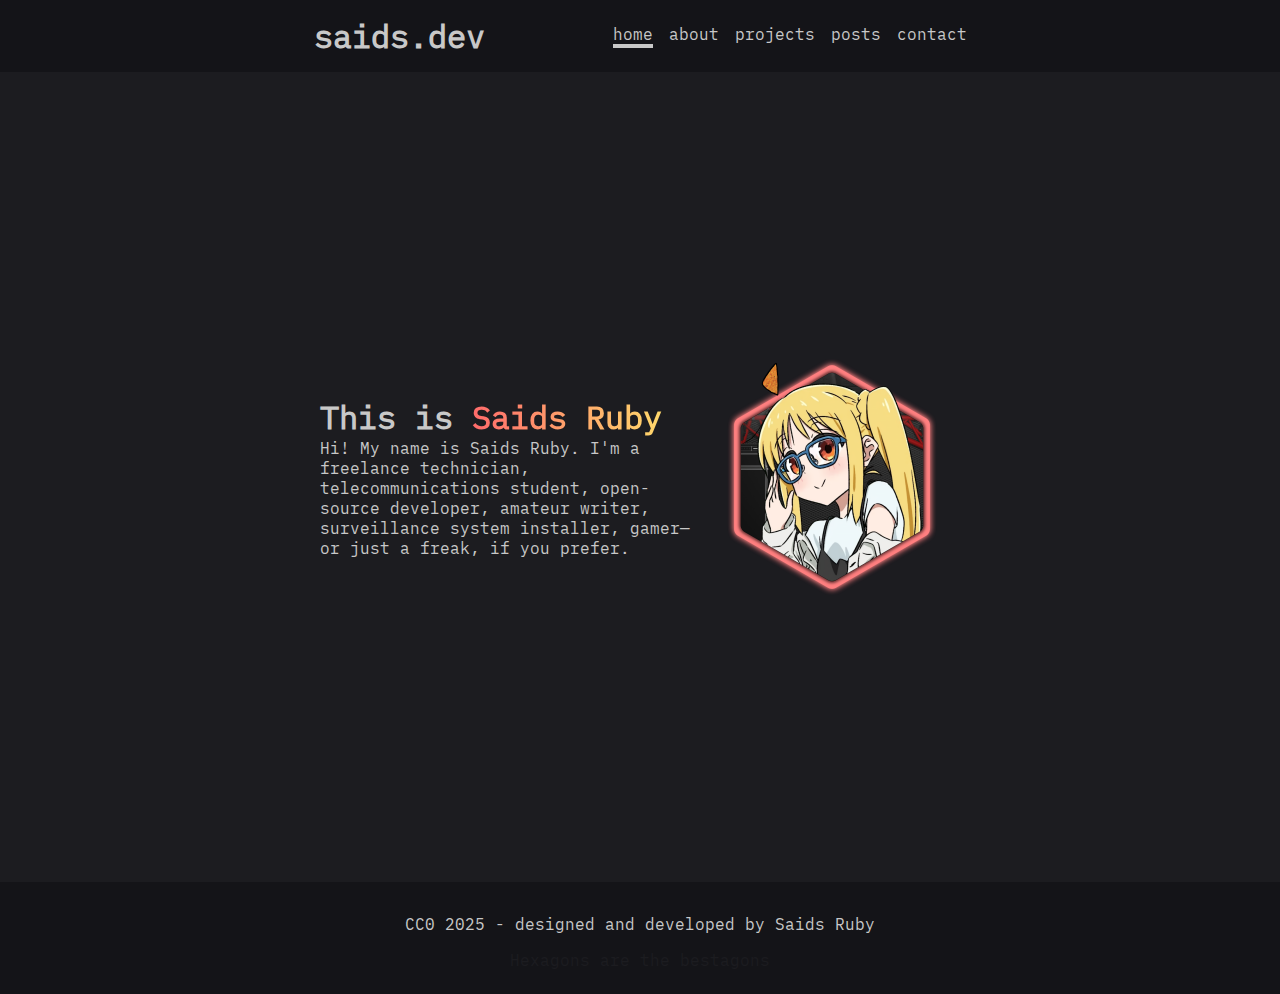
<file: index.html>
<!DOCTYPE html>
<html lang="en">
    <head>
        <meta charset="UTF-8">
        <meta name="viewport" content="width=device-width, initial-scale=1.0">
        <!--usar bootstrap rompe los estilos de mi página. No es una opción-->
        <link href="https://cdn.jsdelivr.net/npm/bootstrap@5.3.8/dist/css/bootstrap.min.css" rel="stylesheet" integrity="sha384-sRIl4kxILFvY47J16cr9ZwB07vP4J8+LH7qKQnuqkuIAvNWLzeN8tE5YBujZqJLB" crossorigin="anonymous">
        <link rel="stylesheet" href="./css/style.css">
        <title>saids.dev</title>
    </head>
    <body>
        <header>
            <!---->
            <div class="hcontent">
                <h1>saids.dev</h1>
                <div class="nav">
                    <a href="index.html" class="selected">home</a>
                    <a href="./pages/about.html">about</a>
                    <a href="./pages/projects.html">projects</a>
                    <a href="./pages/posts.html">posts</a>
                    <a href="./pages/contact.html">contact</a>
                </div>
            </div>
        </header>
        <main>
            <!--
            git status
            git add .
            git commit -m "<comment>"
            git push -u origin main
            -->
            <div class="home">
                <div class="aboutme">
                    <h1>This is <span class="namehl">Saids Ruby</span></h1>
                    <p>Hi! My name is Saids Ruby. I'm a freelance technician, telecommunications student, open-source developer, amateur writer, surveillance system installer, gamer—or just a freak, if you prefer.</p>
                </div>
                <img src="./assets/pic.png" alt="saids ruby profile picture">
            </div>
        </main>
        <footer>
            <!---->
            <p>CC0 2025 - designed and developed by Saids Ruby</p>
            <p class="hidden">Hexagons are the bestagons</p>
            <script src="https://cdn.jsdelivr.net/npm/bootstrap@5.3.8/dist/js/bootstrap.bundle.min.js" integrity="sha384-FKyoEForCGlyvwx9Hj09JcYn3nv7wiPVlz7YYwJrWVcXK/BmnVDxM+D2scQbITxI" crossorigin="anonymous"></script>
        </footer>
    </body>
</html>
</file>
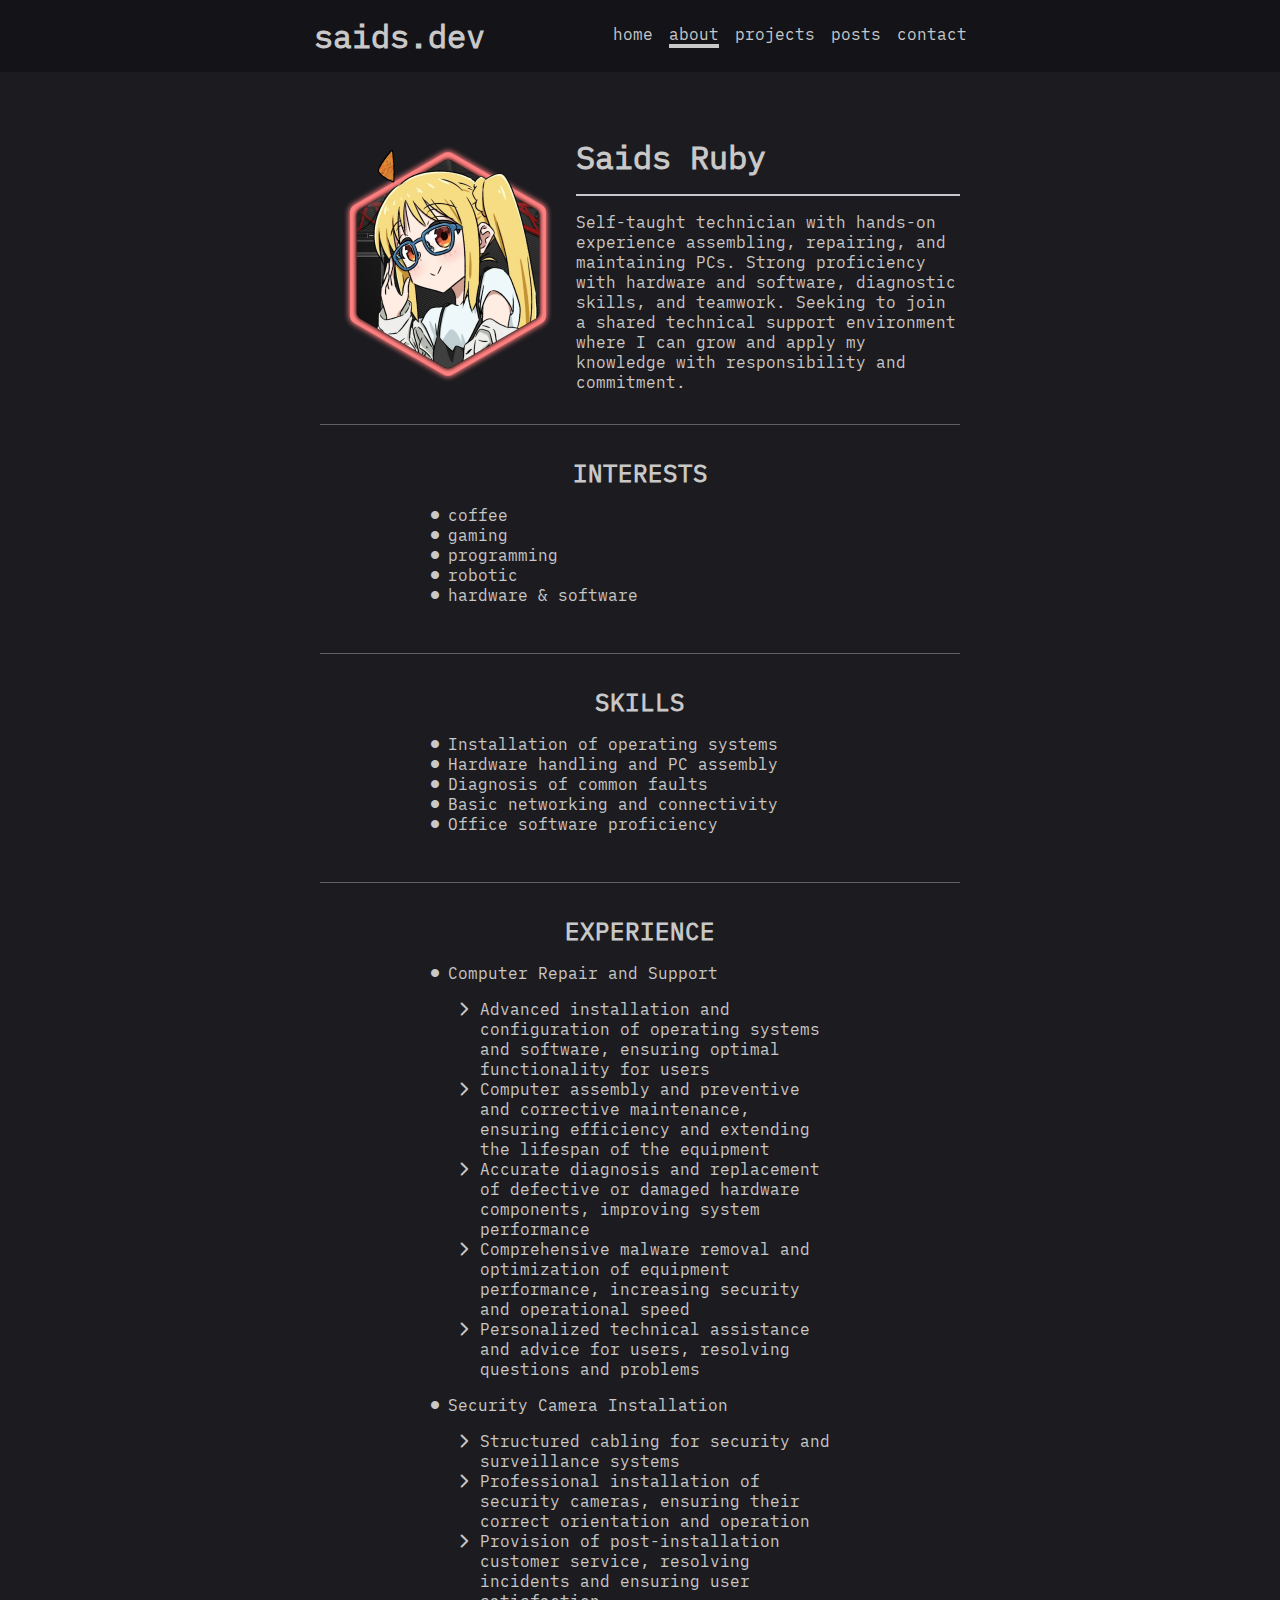
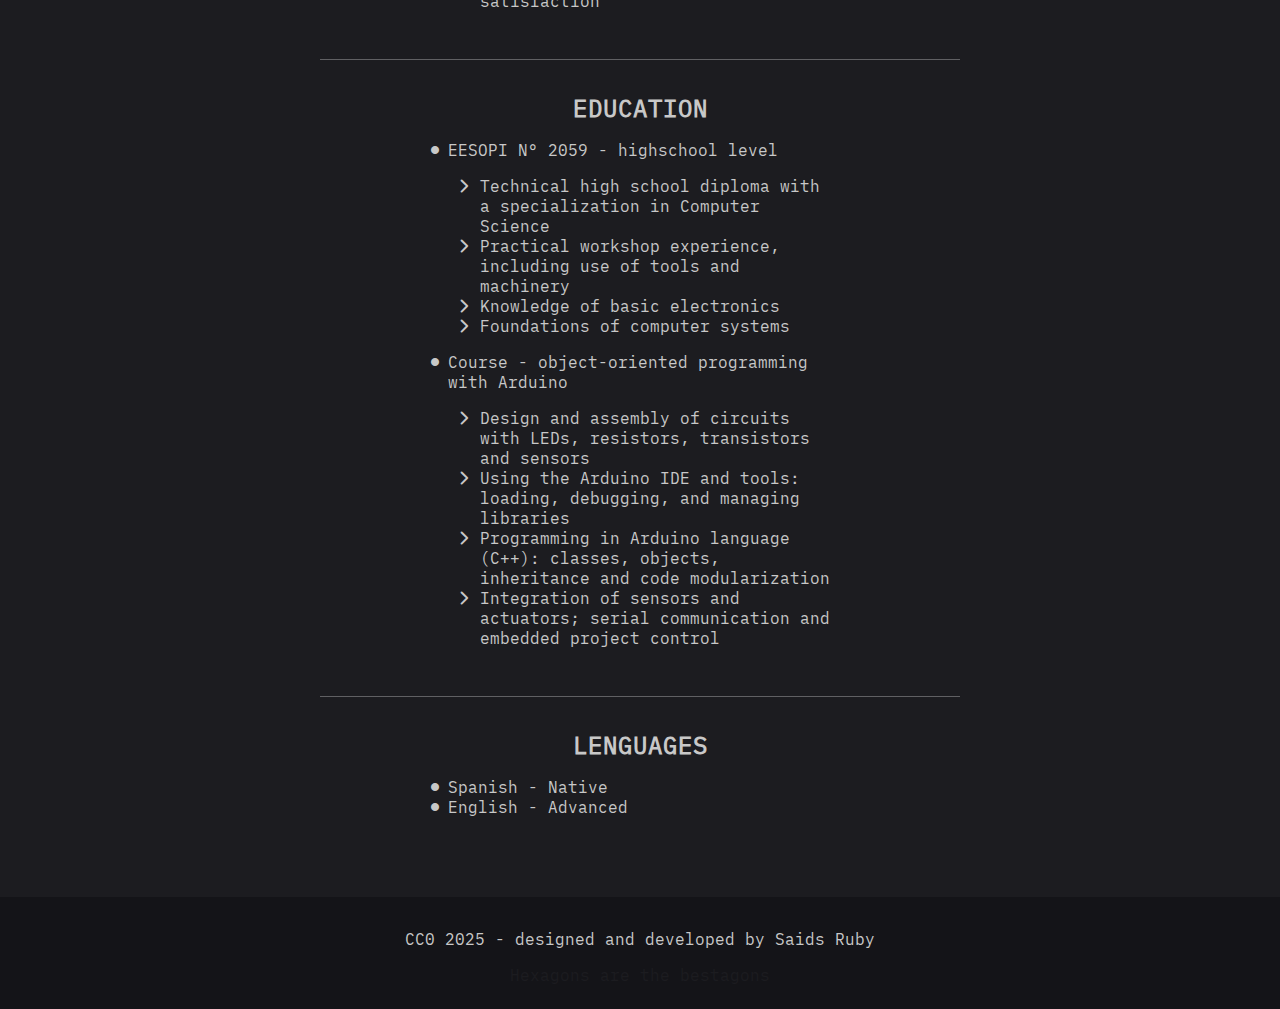
<file: pages/about.html>
<!DOCTYPE html>
<html lang="en">
    <head>
        <meta charset="UTF-8">
        <meta name="viewport" content="width=device-width, initial-scale=1.0">
        <!--usar bootstrap rompe los estilos de mi página. No es una opción-->
        <!--<link href="https://cdn.jsdelivr.net/npm/bootstrap@5.3.8/dist/css/bootstrap.min.css" rel="stylesheet" integrity="sha384-sRIl4kxILFvY47J16cr9ZwB07vP4J8+LH7qKQnuqkuIAvNWLzeN8tE5YBujZqJLB" crossorigin="anonymous">-->
        <link rel="stylesheet" href="../css/style.css">
        <title>saids.dev</title>
    </head>
    <body>
        <header>
            <!---->
            <div class="hcontent">
                <h1>saids.dev</h1>
                <div class="nav">
                    <a href="../index.html">home</a>
                    <a href="about.html" class="selected">about</a>
                    <a href="projects.html">projects</a>
                    <a href="posts.html">posts</a>
                    <a href="contact.html">contact</a>
                </div>
            </div>
        </header>
        <main>
            <!---->
            <div class="about">
                <div class="profile">
                    <img src="../assets/pic.png" alt="saids ruby profile picture">
                    <div class="description">
                        <h1>Saids Ruby</h1>
                        <p>Self-taught technician with hands-on experience assembling, repairing, and maintaining PCs. Strong proficiency with hardware and software, diagnostic skills, and teamwork. Seeking to join a shared technical support environment where I can grow and apply my knowledge with responsibility and commitment.</p>
                    </div>
                </div>
                    <div class="content">
                        <div class="interests">
                            <h2>interests</h2>
                            <ul class="list">
                                <li>coffee</li>
                                <li>gaming</li>
                                <li>programming</li>
                                <li>robotic</li>
                                <li>hardware & software</li>
                            </ul>
                        </div>
                        <div class="skills">
                            <h2>skills</h2>
                            <ul class="list">
                                <li>Installation of operating systems</li>
                                <li>Hardware handling and PC assembly</li>
                                <li>Diagnosis of common faults</li>
                                <li>Basic networking and connectivity</li>
                                <li>Office software proficiency</li>
                            </ul>
                        </div>
                        <div class="experience">
                            <h2>experience</h2>
                            <ul class="list">
                                <li>Computer Repair and Support</li>
                                    <ul>
                                        <li>Advanced installation and configuration of operating systems and software, ensuring optimal functionality for users</li>
                                        <li>Computer assembly and preventive and corrective maintenance, ensuring efficiency and extending the lifespan of the equipment</li>
                                        <li>Accurate diagnosis and replacement of defective or damaged hardware components, improving system performance</li>
                                        <li>Comprehensive malware removal and optimization of equipment performance, increasing security and operational speed</li>
                                        <li>Personalized technical assistance and advice for users, resolving questions and problems</li>
                                    </ul>
                                <li>Security Camera Installation</li>
                                    <ul>
                                        <li>Structured cabling for security and surveillance systems</li>
                                        <li>Professional installation of security cameras, ensuring their correct orientation and operation</li>
                                        <li>Provision of post-installation customer service, resolving incidents and ensuring user satisfaction</li>
                                    </ul>
                            </ul>
                        </div>
                        <div class="education">
                            <h2>education</h2>
                            <ul class="list">
                                <li>EESOPI N° 2059 - highschool level</li>
                                <ul>
                                    <li>Technical high school diploma with a specialization in Computer Science</li>
                                    <li>Practical workshop experience, including use of tools and machinery</li>
                                    <li>Knowledge of basic electronics</li>
                                    <li>Foundations of computer systems</li>
                                </ul>
                                <li>Course - object-oriented programming with Arduino</li>
                                <ul>
                                    <li>Design and assembly of circuits with LEDs, resistors, transistors and sensors</li>
                                    <li>Using the Arduino IDE and tools: loading, debugging, and managing libraries</li>
                                    <li>Programming in Arduino language (C++): classes, objects, inheritance and code modularization</li>
                                    <li>Integration of sensors and actuators; serial communication and embedded project control</li>
                                </ul>
                            </ul>
                        </div>
                        <div class="lenguages">
                            <h2>lenguages</h2>
                            <ul class="list">
                                <li>Spanish - Native</li>
                                <li>English - Advanced</li>
                            </ul>
                        </div>
                    </div>
                </div>
            </div>
        </main>
        <footer>
            <!---->
            <p>CC0 2025 - designed and developed by Saids Ruby</p>
            <p class="hidden">Hexagons are the bestagons</p>
            <!--<script src="https://cdn.jsdelivr.net/npm/bootstrap@5.3.8/dist/js/bootstrap.bundle.min.js" integrity="sha384-FKyoEForCGlyvwx9Hj09JcYn3nv7wiPVlz7YYwJrWVcXK/BmnVDxM+D2scQbITxI" crossorigin="anonymous"></script>-->
        </footer>
    </body>
</html>
</file>
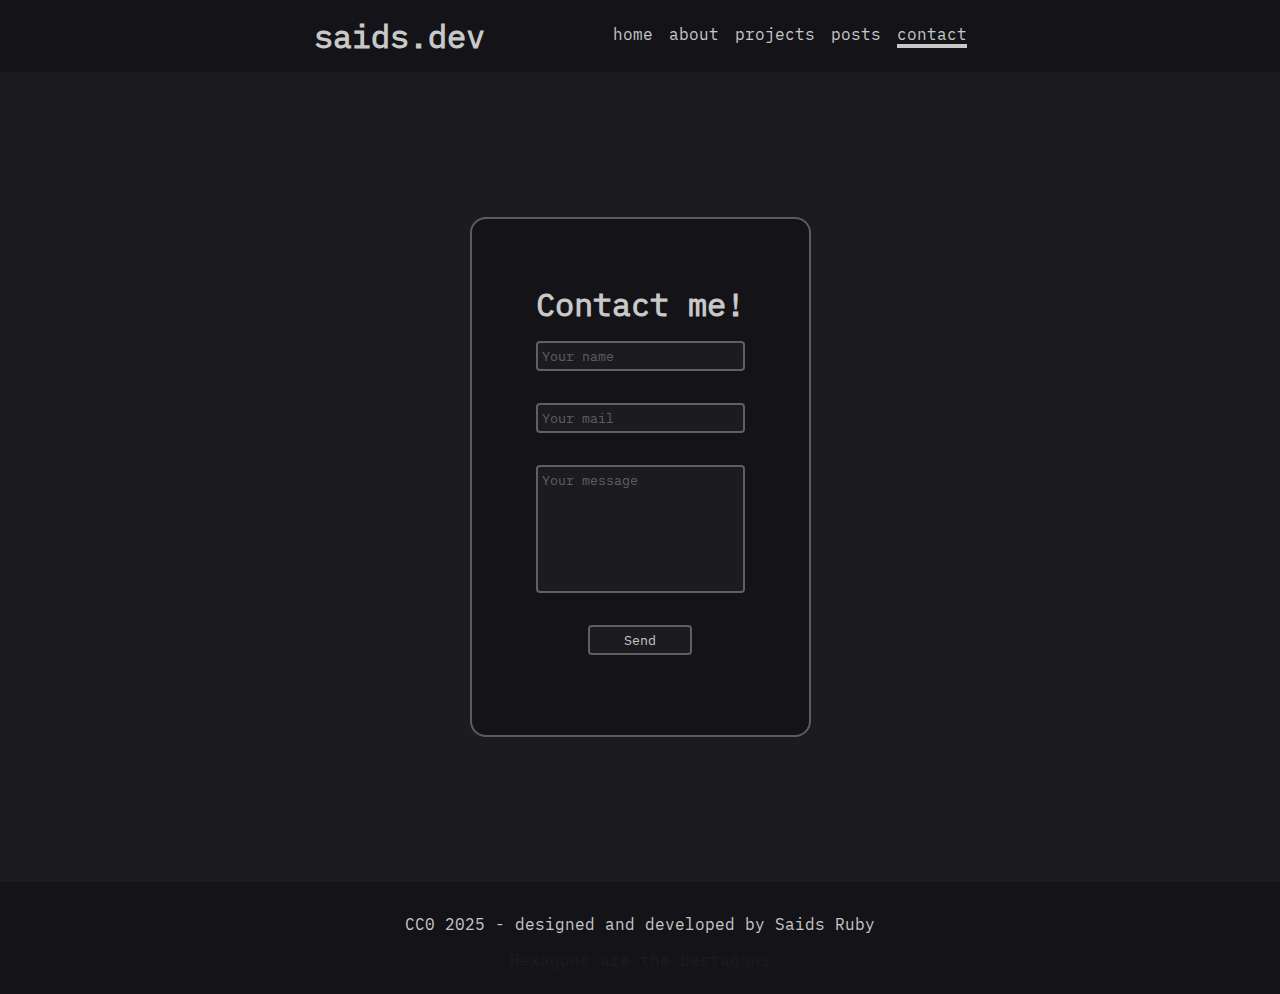
<file: pages/contact.html>
<!DOCTYPE html>
<html lang="en">
    <head>
        <meta charset="UTF-8">
        <meta name="viewport" content="width=device-width, initial-scale=1.0">
        <!--usar bootstrap rompe los estilos de mi página. No es una opción-->
        <link href="https://cdn.jsdelivr.net/npm/bootstrap@5.3.8/dist/css/bootstrap.min.css" rel="stylesheet" integrity="sha384-sRIl4kxILFvY47J16cr9ZwB07vP4J8+LH7qKQnuqkuIAvNWLzeN8tE5YBujZqJLB" crossorigin="anonymous">
        <link rel="stylesheet" href="../css/style.css">
        <title>saids.dev</title>
    </head>
    <body>
        <header>
            <!---->
            <div class="hcontent">
                <h1>saids.dev</h1>
                <button class="menu-toggle" type="button" data-bs-toggle="collapse" data-bs-target="#navMenu" aria-controls="navMenu" aria-expanded="false" aria-label="Toggle navigation">
                    <span class="menu-icon"></span>
                </button>
                <div class="nav collapse" id="navMenu">
                    <a href="../index.html">home</a>
                    <a href="about.html">about</a>
                    <a href="projects.html">projects</a>
                    <a href="posts.html">posts</a>
                    <a href="contact.html" class="selected">contact</a>
                </div>
            </div>
        </header>
        <main>
            <!---->
            <div class="contact">
                <h1>Contact me!</h1>
                <input type="Name" placeholder="Your name" required>
                <input type="Mail" placeholder="Your mail" required>
                <textarea name="message" class="message" placeholder="Your message"></textarea>
                <button type="submit">Send</button>
            </div>
        </main>
        <footer>
            <!---->
            <p>CC0 2025 - designed and developed by Saids Ruby</p>
            <p class="hidden">Hexagons are the bestagons</p>
            <script src="https://cdn.jsdelivr.net/npm/bootstrap@5.3.8/dist/js/bootstrap.bundle.min.js" integrity="sha384-FKyoEForCGlyvwx9Hj09JcYn3nv7wiPVlz7YYwJrWVcXK/BmnVDxM+D2scQbITxI" crossorigin="anonymous"></script>
        </footer>
    </body>
</html>
</file>
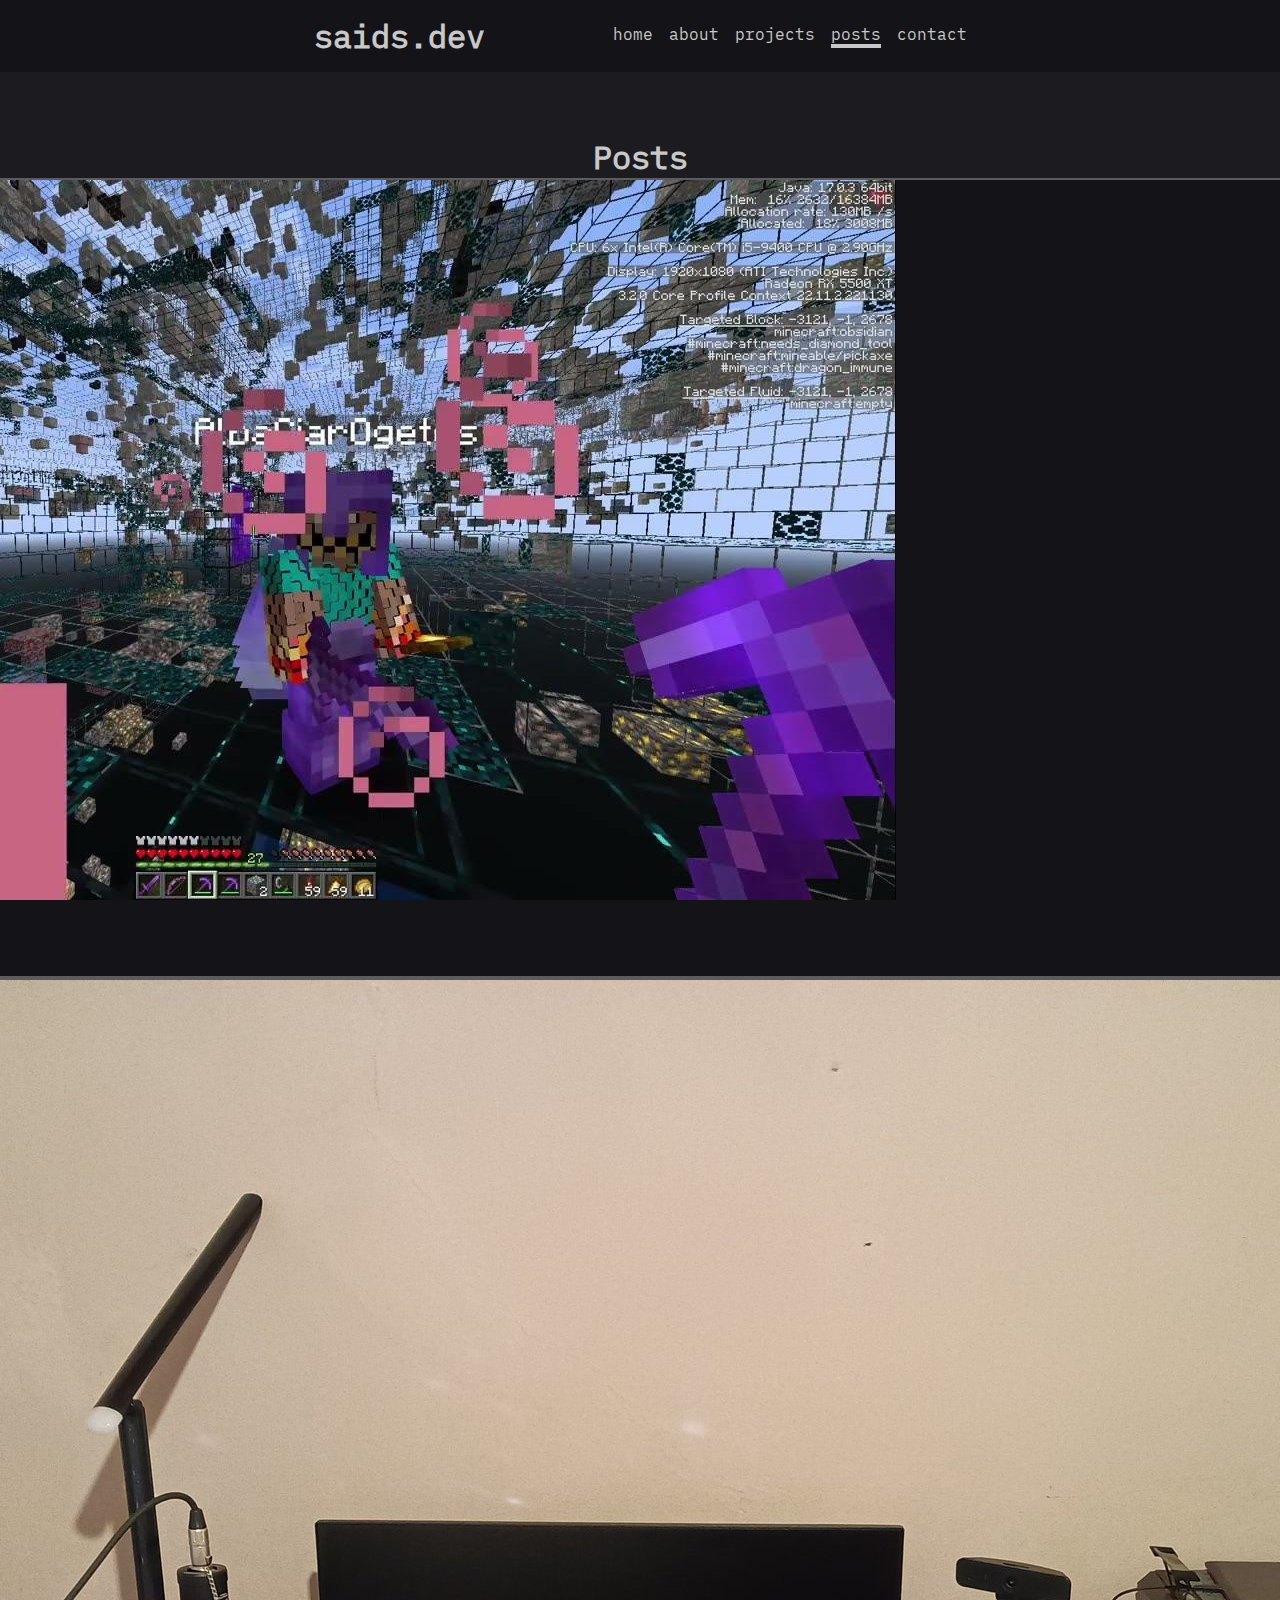
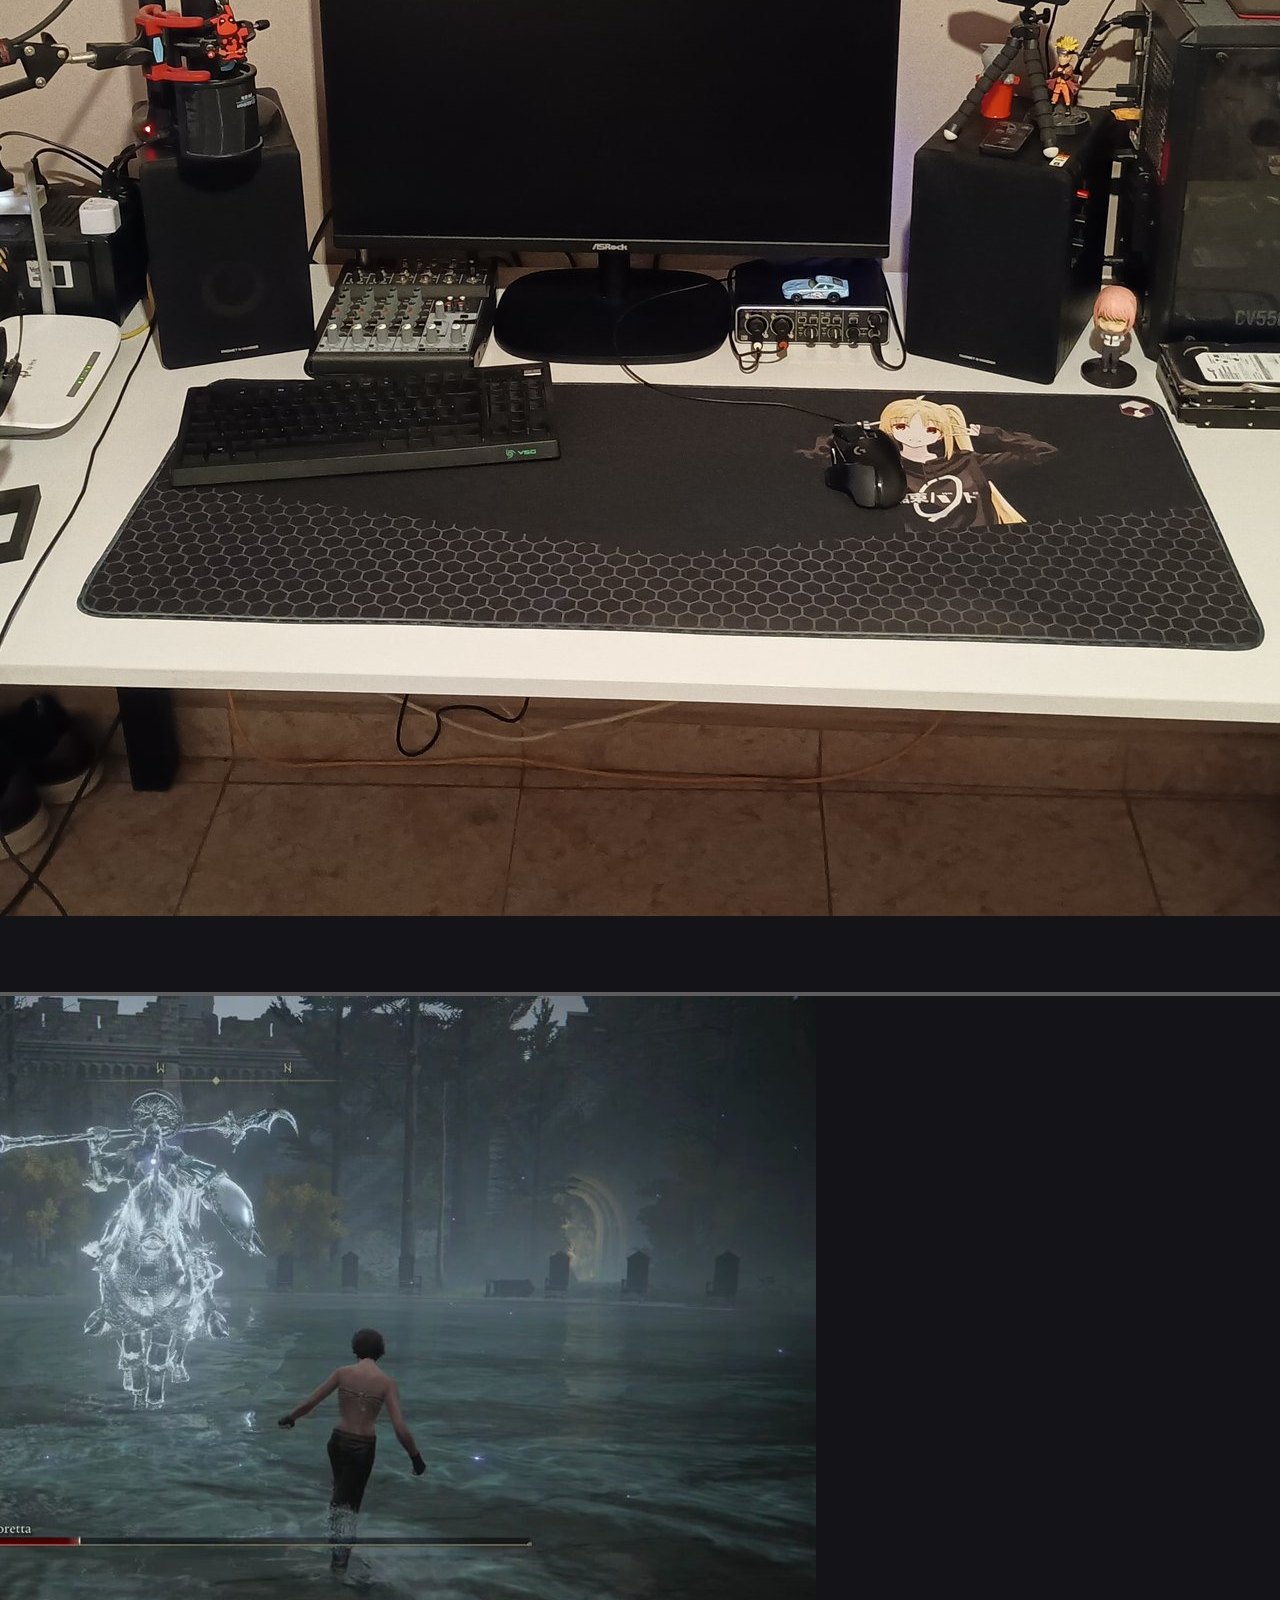
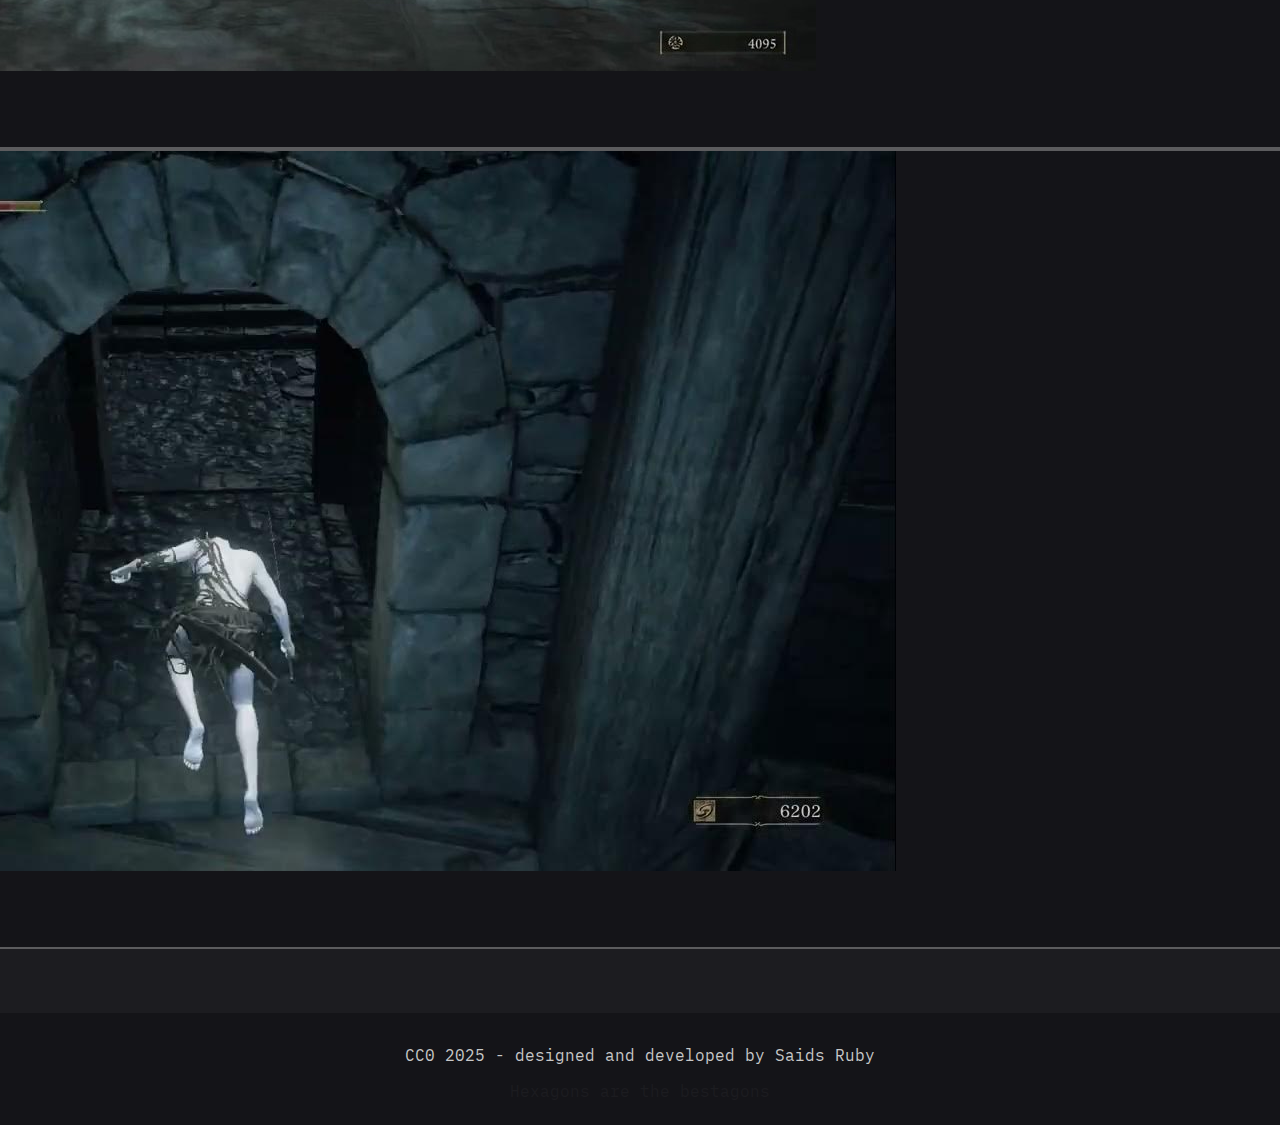
<file: pages/posts.html>
<!DOCTYPE html>
<html lang="en">
    <head>
        <meta charset="UTF-8">
        <meta name="viewport" content="width=device-width, initial-scale=1.0">
        <link href="https://cdn.jsdelivr.net/npm/bootstrap@5.3.8/dist/css/bootstrap.min.css" rel="stylesheet" integrity="sha384-sRIl4kxILFvY47J16cr9ZwB07vP4J8+LH7qKQnuqkuIAvNWLzeN8tE5YBujZqJLB" crossorigin="anonymous">
        <link rel="stylesheet" href="../css/style.css">
        <title>saids.dev</title>
    </head>
    <body>
        <header>
            <!---->
            <div class="hcontent">
                <h1>saids.dev</h1>
                <button class="menu-toggle" type="button" data-bs-toggle="collapse" data-bs-target="#navMenu" aria-controls="navMenu" aria-expanded="false" aria-label="Toggle navigation">
                    <span class="menu-icon"></span>
                </button>
                <div class="nav collapse" id="navMenu">
                    <a href="../index.html">home</a>
                    <a href="about.html">about</a>
                    <a href="projects.html">projects</a>
                    <a href="posts.html" class="selected">posts</a>
                    <a href="contact.html">contact</a>
                </div>
            </div>
        </header>
        <main>
            <div class="postcontent">
                <h1>Posts</h1>
                <div class="postscards">
                    <a href="https://youtu.be/nt2ewCLfzr8">
                        <div class="card mb-3">
                            <div class="row g-0">
                                <div class="col-md-4">
                                    <img src="../assets/post1.png" class="img-fluid rounded-start" alt="minecraft with a friend clip">
                                </div>
                                <div class="col-md-8">
                                    <div class="card-body">
                                        <h2 class="card-title">Pusiste el agua?</h2>
                                        <p class="card-text">*Procede a convertirse en vaca*</p>
                                        <p class="card-text"><small class="text-body-secondary">Press to see the original post</small></p>
                                    </div>
                                </div>
                            </div>
                        </div>
                    </a>
                    <a href="https://youtu.be/YRuyZPuRwwM">
                        <div class="card mb-3">
                            <div class="row g-0">
                                <div class="col-md-4">
                                    <img src="../assets/post2.png" class="img-fluid rounded-start" alt="csgo round ace clip">
                                </div>
                                <div class="col-md-8">
                                    <div class="card-body">
                                        <h2 class="card-title">Mirage 5k</h2>
                                        <p class="card-text">CS:GO - 5 kills with Negev</p>
                                        <p class="card-text"><small class="text-body-secondary">Press to see the original post</small></p>
                                    </div>
                                </div>
                            </div>
                        </div>
                    </a>
                    <a href="https://youtu.be/Zxqq2WlpQ6k">
                        <div class="card mb-3">
                            <div class="row g-0">
                                <div class="col-md-4">
                                    <img src="../assets/post3.png" class="img-fluid rounded-start" alt="minecraft with a frined clip">
                                </div>
                                <div class="col-md-8">
                                    <div class="card-body">
                                        <h2 class="card-title">Cargala bien fuerte</h2>
                                        <p class="card-text">WHAM!</p>
                                        <p class="card-text"><small class="text-body-secondary">Press to see the original post</small></p>
                                    </div>
                                </div>
                            </div>
                        </div>
                    </a>
                    <a href="https://youtu.be/GJxarx_-S-k">
                        <div class="card mb-3">
                            <div class="row g-0">
                                <div class="col-md-4">
                                    <img src="../assets/post4.png" class="img-fluid rounded-start" alt="dark souls randomizer clip">
                                </div>
                                <div class="col-md-8">
                                    <div class="card-body">
                                        <h2 class="card-title">Dark Souls Randomizer...</h2>
                                        <p class="card-text">Didn't expected that :/</p>
                                        <p class="card-text"><small class="text-body-secondary">Press to see the original post</small></p>
                                    </div>
                                </div>
                            </div>
                        </div>
                    </a>
                </div>
            </div>
        </main>
        <footer>
            <!---->
            <p>CC0 2025 - designed and developed by Saids Ruby</p>
            <p class="hidden">Hexagons are the bestagons</p>
            <script src="https://cdn.jsdelivr.net/npm/bootstrap@5.3.8/dist/js/bootstrap.bundle.min.js" integrity="sha384-FKyoEForCGlyvwx9Hj09JcYn3nv7wiPVlz7YYwJrWVcXK/BmnVDxM+D2scQbITxI" crossorigin="anonymous"></script>
        </footer>
    </body>
</html>
</file>
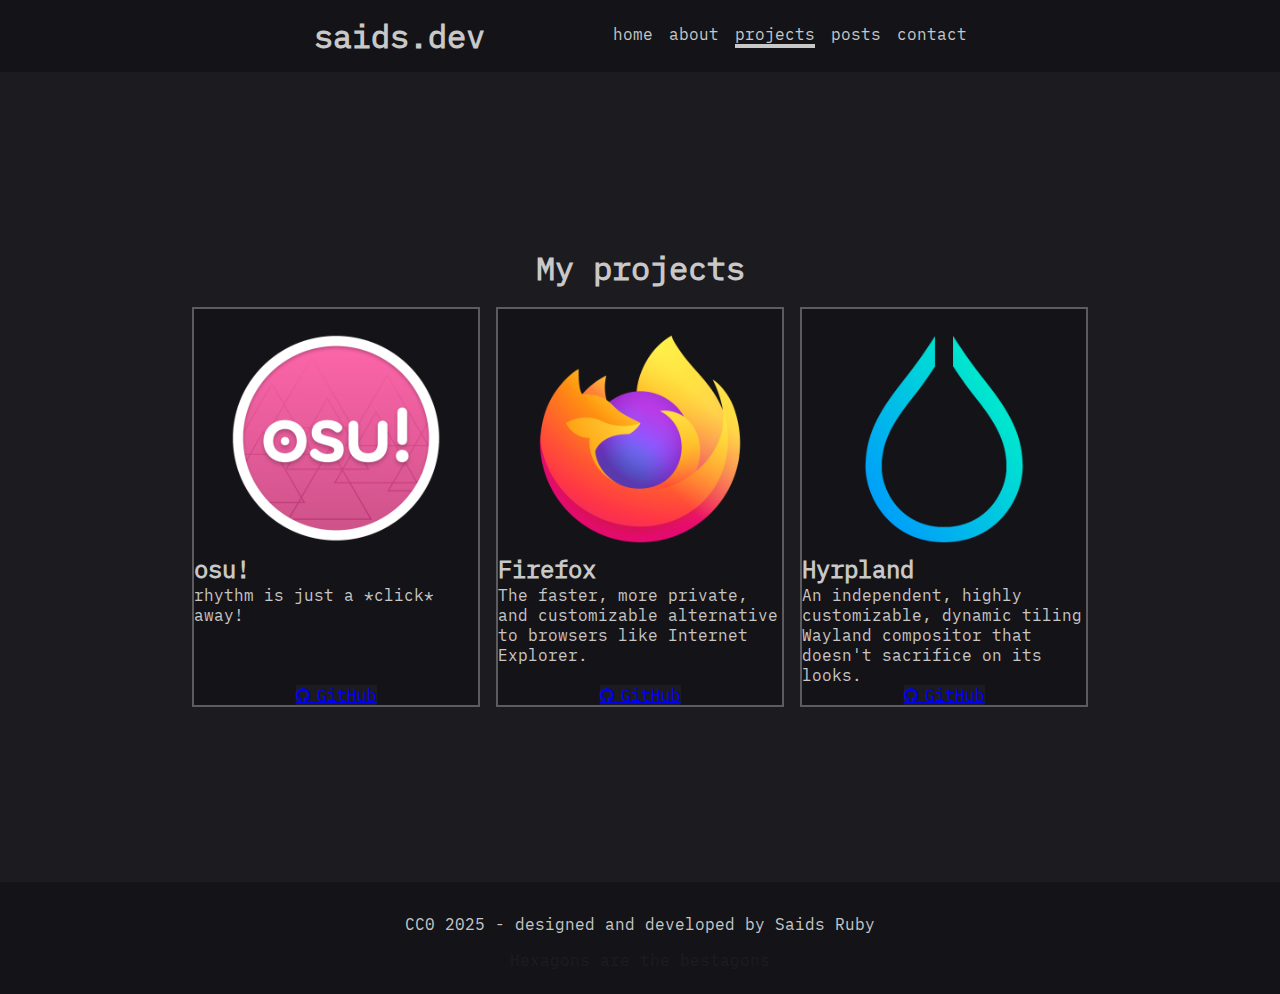
<file: pages/projects.html>
<!DOCTYPE html>
<html lang="en">
    <head>
        <meta charset="UTF-8">
        <meta name="viewport" content="width=device-width, initial-scale=1.0">
        <!--usar bootstrap rompe los estilos de mi página. No es una opción-->
        <link href="https://cdn.jsdelivr.net/npm/bootstrap@5.3.8/dist/css/bootstrap.min.css" rel="stylesheet" integrity="sha384-sRIl4kxILFvY47J16cr9ZwB07vP4J8+LH7qKQnuqkuIAvNWLzeN8tE5YBujZqJLB" crossorigin="anonymous">
        <link rel="stylesheet" href="../css/style.css">
        <title>saids.dev</title>
    </head>
    <body>
        <header>
            <!---->
            <div class="hcontent">
                <h1>saids.dev</h1>
                <button class="menu-toggle" type="button" data-bs-toggle="collapse" data-bs-target="#navMenu" aria-controls="navMenu" aria-expanded="false" aria-label="Toggle navigation">
                    <span class="menu-icon"></span>
                </button>
                <div class="nav collapse" id="navMenu">
                    <a href="../index.html">home</a>
                    <a href="about.html">about</a>
                    <a href="projects.html" class="selected">projects</a>
                    <a href="posts.html">posts</a>
                    <a href="contact.html">contact</a>
                </div>
            </div>
        </header>
        <main>
            <!---->
            <div class="pcontent">
                <h1>My projects</h1>
                <section class="projectcards">
                    <div class="card" style="width: 18rem;">
                        <img src="../assets/osu_project.png" class="card-img-top" alt="osu!">
                        <div class="card-body">
                            <h2 class="card-title">osu!</h2>
                            <p class="card-text">rhythm is just a *click* away!</p>
                            <a href="https://github.com/ppy/osu" class="btn btn-primary"> GitHub</a>
                        </div>
                    </div>
                    <div class="card" style="width: 18rem;">
                        <img src="../assets/firefox.png" class="card-img-top" alt="firefox">
                        <div class="card-body">
                            <h2 class="card-title">Firefox</h2>
                            <p class="card-text">The faster, more private, and customizable alternative to browsers like Internet Explorer.</p>
                            <a href="https://github.com/mozilla-firefox/firefox" class="btn btn-primary"> GitHub</a>
                        </div>
                    </div>
                    <div class="card" style="width: 18rem;">
                        <img src="../assets/hyprland.png" class="card-img-top" alt="Hyprlnad">
                        <div class="card-body">
                            <h2 class="card-title">Hyrpland</h2>
                            <p class="card-text">An independent, highly customizable, dynamic tiling Wayland compositor that doesn't sacrifice on its looks.</p>
                            <a href="https://github.com/hyprwm/Hyprland" class="btn btn-primary"> GitHub</a>
                        </div>
                    </div>
                </section>
            </div>
        </main>
        <footer>
            <!---->
            <p>CC0 2025 - designed and developed by Saids Ruby</p>
            <p class="hidden">Hexagons are the bestagons</p>
            <script src="https://cdn.jsdelivr.net/npm/bootstrap@5.3.8/dist/js/bootstrap.bundle.min.js" integrity="sha384-FKyoEForCGlyvwx9Hj09JcYn3nv7wiPVlz7YYwJrWVcXK/BmnVDxM+D2scQbITxI" crossorigin="anonymous"></script>
        </footer>
    </body>
</html>
</file>
<file: css/style.css>
@font-face {
  font-family: "Symbols Nerd Font";
  src: url("../assets/symbolsNerdFont.ttf") format("truetype");
  font-weight: normal;
  font-style: normal;
  font-display: swap;
}
@font-face {
  font-family: "iMWriting Nerd Font";
  src: url("../assets/iMWritingMonoNerdFont-Regular.ttf") format("truetype");
  font-weight: normal;
  font-style: normal;
  font-display: swap;
}
* {
  font-family: "iMWriting Nerd Font", "Symbols Nerd Font";
  box-sizing: border-box;
  margin: 0;
  padding: 0;
}

body {
  font-family: "iMWriting Nerd Font", "Symbols Nerd Font";
  color: rgb(200, 200, 200);
}

header {
  display: flex;
  justify-content: center;
  align-items: center;
  background-color: rgb(20, 20, 24);
  width: 100%;
  min-height: 8vh;
}
header .hcontent {
  display: flex;
  align-items: center;
  justify-content: space-between;
  min-width: 50%;
  position: relative;
}
header .hcontent a {
  color: inherit;
  text-decoration: none;
  color: rgb(200, 200, 200);
}
header .hcontent a h1 {
  text-decoration: none;
  margin: 0;
  margin-right: 8rem;
  padding: 0;
  font-weight: bold;
  color: inherit;
  color: rgb(200, 200, 200);
}
header .hcontent .menu-toggle {
  background: none;
  border: none;
  cursor: pointer;
  display: none;
}
header .hcontent .menu-toggle span {
  padding: 1rem;
  color: rgb(200, 200, 200);
}
header .hcontent .collapse {
  display: flex;
  visibility: visible;
}
header .hcontent .nav {
  display: flex;
  flex-direction: row;
  gap: 1rem;
  list-style: none;
  margin-left: 8rem;
}
header .hcontent .nav a {
  text-decoration: none;
  min-width: fit-content;
  text-align: center;
  color: rgb(200, 200, 200);
  position: relative;
  padding-bottom: 0.2rem;
}
header .hcontent .nav a::after {
  content: "";
  position: absolute;
  bottom: 0;
  left: 50%;
  width: 0;
  height: 4px;
  background-color: rgb(200, 200, 200);
  background-color: rgba(200, 200, 200, 0.4);
  transform: translateX(-50%);
  transition: width 0.2s ease-out;
}
header .hcontent .nav a:not(.selected):hover::after {
  width: 100%;
}
header .hcontent .nav .selected::after {
  background-color: rgb(200, 200, 200);
  left: 50%;
  transform: translateX(-50%);
  width: 100%;
}

main {
  display: flex;
  justify-content: center;
  align-items: center;
  width: 100%;
  min-height: 90vh;
  background-color: rgb(28, 28, 32);
}

footer {
  display: flex;
  flex-direction: column;
  justify-content: center;
  align-items: center;
  background-color: rgb(20, 20, 24);
  min-height: auto;
  padding-top: 2rem;
  padding-bottom: 0.5rem;
}
footer p {
  margin-left: 2rem;
  margin-right: 2rem;
}
footer .hidden {
  padding-top: 1rem;
  padding-bottom: 1rem;
  margin-left: 2rem;
  margin-right: 2rem;
  margin-bottom: 0;
  color: rgb(28, 28, 32);
}

.home {
  display: flex;
  align-items: center;
  justify-content: space-between;
  width: 50%;
}
.home img {
  max-width: 256px;
  height: auto;
}
.home .aboutme {
  display: flex;
  flex-direction: column;
}
.home .aboutme .namehl {
  font-family: "iMWriting Nerd Font", "Symbols Nerd Font";
  background: linear-gradient(90deg, rgb(255, 107, 107), rgb(255, 216, 107), rgb(107, 255, 218), rgb(107, 107, 255), rgb(255, 107, 107));
  background-size: 400% 400%;
  -webkit-background-clip: text;
  background-clip: text;
  color: transparent;
  display: inline-block;
  animation: gradient-rotate 8s linear infinite;
}
@keyframes gradient-rotate {
  0% {
    background-position: 0% 50%;
  }
  50% {
    background-position: 100% 50%;
  }
  100% {
    background-position: 0% 50%;
  }
}

.about {
  display: flex;
  flex-direction: column;
  align-items: center;
  justify-content: space-between;
  width: 50%;
  margin: 4rem;
}
.about .profile {
  display: flex;
  align-items: center;
  justify-content: space-between;
}
.about .profile img {
  max-width: 256px;
  height: auto;
}
.about .profile .description {
  display: flex;
  flex-direction: column;
}
.about .profile .description h1 {
  margin-bottom: 1rem;
}
.about .profile .description p {
  padding-top: 1rem;
  border-top: 2px solid rgb(200, 200, 200);
}
.about .content {
  display: flex;
  flex-direction: column;
  justify-content: space-between;
}
.about .content div {
  border-top: 1px solid rgba(200, 200, 200, 0.4);
  padding-top: 1rem;
  margin-top: 2rem;
}
.about .content div h2 {
  text-transform: uppercase;
  letter-spacing: 1px;
  text-align: center;
  margin: 1rem;
}
.about .content div .list {
  list-style: "\f444  ";
  margin-bottom: 1rem;
  text-align: left;
  padding-left: 8rem;
  padding-right: 8rem;
}
.about .content div .list ul {
  list-style: "\f054  ";
  padding-left: 2rem;
  margin-top: 1rem;
  margin-bottom: 1rem;
  text-align: left;
}

.pcontent {
  margin-top: 4rem;
  margin-bottom: 4rem;
}
.pcontent h1 {
  text-align: center;
  margin-bottom: 2vh;
}
.pcontent .projectcards {
  display: flex;
  flex-direction: row;
  flex-wrap: wrap;
  gap: 1rem;
  justify-content: center;
}
.pcontent .projectcards .card {
  display: flex;
  flex-direction: column;
  justify-content: space-between;
  background-color: rgb(20, 20, 24);
  border: 2px solid rgba(200, 200, 200, 0.4);
}
.pcontent .projectcards .card .card-img-top {
  margin-top: 1rem;
  align-self: center;
  width: 80%;
}
.pcontent .projectcards .card .card-body {
  display: flex;
  flex-direction: column;
  height: 100%;
  color: rgb(200, 200, 200);
}
.pcontent .projectcards .card .btn {
  margin-top: auto;
  align-self: center;
  background-color: rgb(28, 28, 32);
  border-color: rgb(200, 200, 200);
  transition: transform 0.1s ease-out, box-shadow 0.1s ease-out;
}
.pcontent .projectcards .card .btn:hover {
  transform: translateY(-3px);
  box-shadow: 0px 4px 8px rgba(0, 0, 0, 0.4);
  background-color: rgb(16.1, 16.1, 18.4);
}
.pcontent .projectcards .card .btn:active {
  transform: translateY(-1px);
  box-shadow: 0px 2px 4px rgba(0, 0, 0, 0.2);
}

.postcontent {
  display: flex;
  flex-direction: column;
  align-items: center;
  margin-bottom: 4rem;
  margin-top: 4rem;
  width: 50%;
}
.postcontent h1 {
  display: flex;
  flex-direction: column;
  text-align: center;
}
.postcontent .postscards a {
  text-decoration: none;
  color: rgb(200, 200, 200);
}
.postcontent .postscards a .card {
  display: flex;
  background-color: rgb(20, 20, 24);
  border: 2px solid rgba(200, 200, 200, 0.4);
  transition: transform 0.1s ease-in-out, box-shadow 0.1s ease-in-out;
}
.postcontent .postscards a .card:hover {
  transform: scale(1.02);
  box-shadow: 0 8px 16px rgba(0, 0, 0, 0.5);
  z-index: 10;
}
.postcontent .postscards a .card:active {
  transform: scale(1);
  box-shadow: 0px 2px 4px rgba(0, 0, 0, 0.2);
}
.postcontent .postscards a .row .col-md-8 .card-body {
  display: flex;
  flex-direction: column;
  height: 100%;
}
.postcontent .postscards a .row .col-md-8 .card-body .card-title {
  color: rgb(200, 200, 200);
}
.postcontent .postscards a .row .col-md-8 .card-body .card-text {
  color: rgb(200, 200, 200);
}
.postcontent .postscards a .row .col-md-8 .card-body .text-secondary {
  color: rgba(200, 200, 200, 0.4);
}

.contact {
  display: flex;
  flex-direction: column;
  align-items: center;
  min-width: 25%;
  height: auto;
  padding: 4rem;
  background-color: rgb(20, 20, 24);
  border-radius: 1rem;
  border: 2px solid rgba(200, 200, 200, 0.4);
}
.contact input {
  min-width: 100%;
  margin-top: 1rem;
  margin-bottom: 1rem;
  padding: 4px;
  background-color: rgb(28, 28, 32);
  border-radius: 4px;
  border: 2px solid rgba(200, 200, 200, 0.4);
  color: rgb(200, 200, 200);
}
.contact input::placeholder {
  color: rgba(200, 200, 200, 0.4);
}
.contact textarea {
  min-height: 8rem;
  min-width: 100%;
  margin-top: 1rem;
  margin-bottom: 1rem;
  padding: 4px;
  background-color: rgb(28, 28, 32);
  border-radius: 4px;
  border: 2px solid rgba(200, 200, 200, 0.4);
  resize: none;
  text-align: left;
  vertical-align: top;
  color: rgb(200, 200, 200);
}
.contact textarea::placeholder {
  color: rgba(200, 200, 200, 0.4);
}
.contact button {
  align-self: center;
  width: 50%;
  margin: 1rem;
  padding: 4px;
  background-color: rgb(28, 28, 32);
  color: rgb(200, 200, 200);
  border-radius: 4px;
  border: 2px solid rgba(200, 200, 200, 0.4);
  transition: transform 0.1s ease-in-out, box-shadow 0.1s ease-in-out;
}
.contact button:hover {
  transform: scale(1.1);
  box-shadow: 0 8px 16px rgba(0, 0, 0, 0.4);
  z-index: 10;
}
.contact button:active {
  transform: scale(1);
  box-shadow: 0 8px 16px rgba(0, 0, 0, 0.2);
}
.contact button a {
  text-decoration: none;
  color: rgb(200, 200, 200);
}

@media (max-width: 787.98px) {
  header {
    padding: 1rem;
  }
  header .hcontent {
    display: flex;
    flex-direction: row;
    text-align: center;
    justify-content: space-between;
    width: 100%;
    flex-wrap: wrap;
  }
  header .hcontent h1 {
    margin: 0;
  }
  header .hcontent .menu-toggle {
    flex-direction: column;
    background: none;
    border: none;
    cursor: pointer;
    display: flex;
    justify-content: center;
    align-items: center;
  }
  header .hcontent .menu-toggle[aria-expanded=true] .menu-icon {
    transform: rotate(180deg);
  }
  header .hcontent .menu-toggle .menu-icon {
    display: inline-block;
    transition: transform 0.3s ease-in-out;
  }
  header .hcontent .nav {
    flex-direction: column;
    justify-content: flex-start;
    text-align: center;
    margin: 0;
    order: 1;
    width: 100%;
  }
  header .hcontent .nav a {
    min-width: 80px;
  }
  header .hcontent .collapse.show {
    display: flex;
    flex-direction: column;
    align-items: center;
  }
  header .hcontent .collapse:not(.show) {
    display: none;
  }
}
@media (max-width: 991.98px) {
  .home {
    flex-direction: column;
    width: 90%;
    margin-top: 2rem;
    margin-bottom: 2rem;
  }
  .home img {
    order: -1;
    max-width: 200px;
  }
}
@media (max-width: 991.98px) {
  .about {
    width: 100%;
    margin-left: 0;
    margin-right: 0;
  }
  .about .profile {
    width: 90%;
    display: flex;
    flex-direction: column;
    align-items: center;
    text-align: center;
  }
  .about .profile .description {
    width: 100%;
    order: 1;
  }
  .about .content div {
    width: 100%;
  }
  .about .content div .list {
    padding-left: 4rem;
    padding-right: 4rem;
  }
  .about .content div .list ul {
    padding-left: 1rem;
  }
}
@media (max-width: 1530px) {
  .postcontent {
    width: 90%;
  }
}
@media (max-width: 991.98px) {
  .contact {
    width: 60%;
    padding: 2rem;
  }
}
@media (max-width: 787.98px) {
  .contact {
    width: 90%;
    padding: 1rem;
  }
}

/*# sourceMappingURL=style.css.map */
</file>
